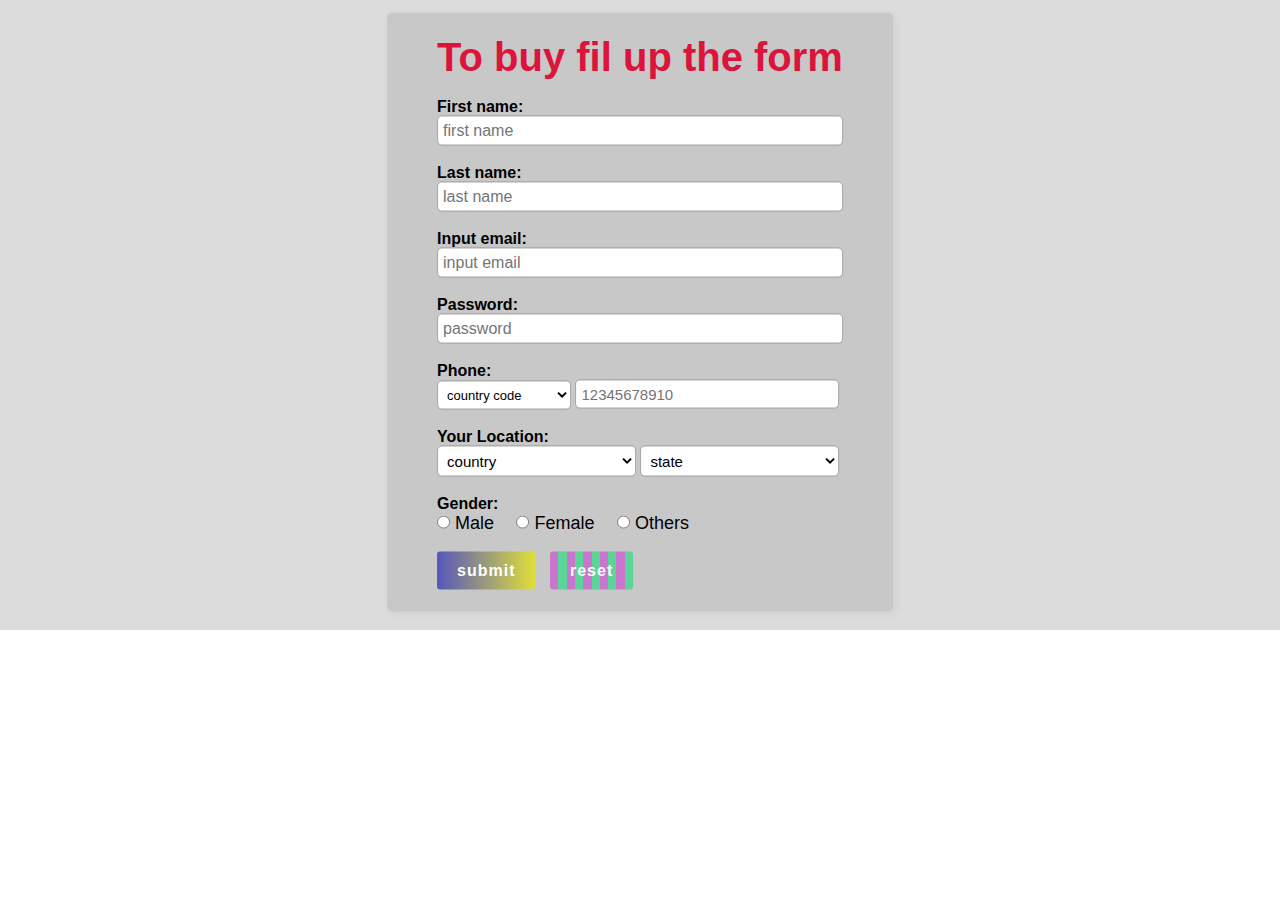
<file: form.html>
<!DOCTYPE html>
<html lang="en">
<head>
    <meta charset="UTF-8">
    <meta http-equiv="X-UA-Compatible" content="IE=edge">
    <meta name="viewport" content="width=device-width, initial-scale=1.0">
    <title>Form</title>
    <link rel="stylesheet" href="css/form.css">
</head>
<body>
    <section class="formSection">
        <div class="formParent">

            <div class="formHeading">
                <h1>To buy fil up the form</h1>
            </div><br>
            <div class="formTable">
                <form action="#" id="form-element">
                    <label for="firstName"><b>First name:</b></label><br>
                    <input type="text" id="firstName" placeholder="first name" required>
                    <br><br>
                    <label for="lastName"><b>Last name:</b></label><br>
                    <input type="text" id="lastName" placeholder="last name" required>
                    <br><br>
                    <label for="email"><b>Input email:</b></label><br>
                    <input type="email" id="email" placeholder="input email" required>
                    <br><br>
                    <label for="password"><b>Password:</b></label><br>
                    <input type="password" id="password" placeholder="password" required>
                    <br><br>

                    <label for="phone"><b>Phone:</b></label><br>
                    <select name="code" id="code">
                        <option value="country code">country code</option>
                        <option value="+880">+880</option>
                        <option value="+990">+990</option>
                        <option value="+110">+110</option>
                        <option value="+550">+550</option>
                    </select>
                    <input type="number" id="phone" placeholder="12345678910" required>
                    <br><br>

                    <label for="country" name="country" value="country"><b>Your Location:</b></label><br>
                    <select name="country" value="country" id="country" required>
                        <option value="">country</option>
                        <option value="Bangladesh">Bangladesh</option>
                        <option value="India">India</option>
                        <option value="Pakistan">Pakistan</option>
                        <option value="Nepal">Nepal</option>
                        <option value="China">China</option>
                    </select>

                    <select name="state" id="state"  required>
                        <option value="">state</option>
                        <option value="Rajshahi">Rajshahi</option>
                        <option value="Dhaka">Dhaka</option>
                        <option value="Khulna">Khulna</option>
                        <option value="Rangpur">Rangpur</option>
                        <option value="Chittagang">Chittagang</option>
                    </select>
                    <br><br>

                    <label for="male"><b>Gender:</b></label><br>
                    <input type="radio" name="gender" value="male" id="male"><label for="male" class="male">Male</label>

                    <input type="radio" name="gender" value="female" id="female" ><label for="female" class="female">Female</label>

                    <input type="radio" name="gender" value="others" id="others"><label for="others" class="others">Others</label>
                    <br><br>

                    <input type="submit" name="submit" value="submit" id="submit">
                    <input type="reset" name="reset" value="reset" id="reset">
                </form>
            </div>

        </div>
    </section>

    <script src="js/form.js"></script>
</body>
</html>
</file>
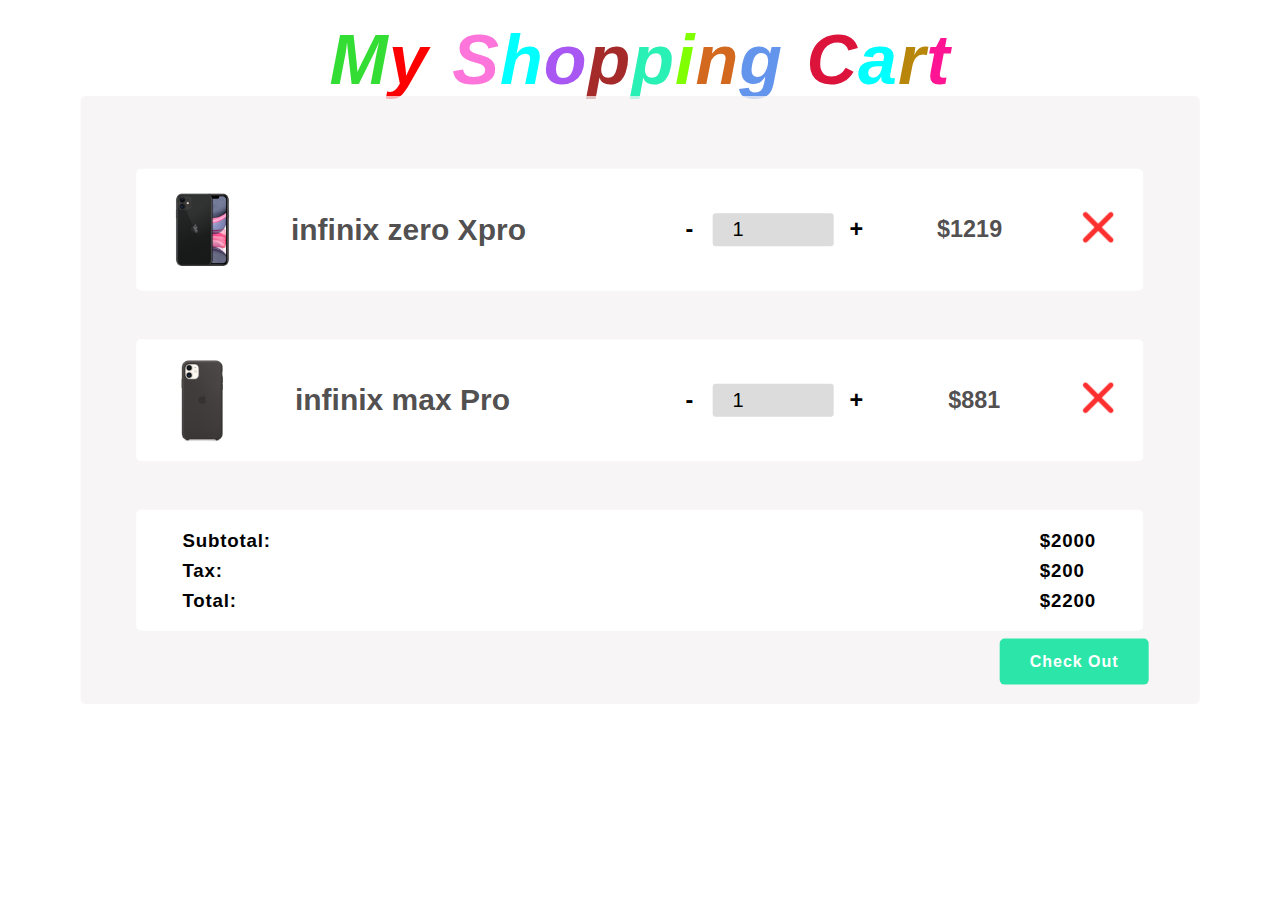
<file: shopping.html>
<!DOCTYPE html>
<html lang="en">
<head>
    <meta charset="UTF-8">
    <meta http-equiv="X-UA-Compatible" content="IE=edge">
    <meta name="viewport" content="width=device-width, initial-scale=1.0">
    <title>Shopping</title>
    <link rel="stylesheet" href="css/shopping.css">
</head>
<body>
    <section class="myShoppingCart-section">

        <div class="myShoppingCart-parent">
            <div class="myShopping">
                <h1 class="m">M<span class="y">y</span> <span class="s">S</span><span class="h">h</span><span class="o">o</span><span class="p1">p</span><span class="p2">p</span><span class="i">i</span><span class="n">n</span><span class="g">g</span> <span class="c">C</span><span class="a">a</span><span class="r">r</span><span class="t">t</span></h1>
            </div>


            <div class="choosePhoneParent">
                <div class="onePhone-parent">
                    <div class="one-phone"><img src="image/product-1.png" alt=""></div>
                    <div class="one-phoneName"><h2>infinix zero <span>X</span>pro</h2></div>

                    <div class="one-phoneMinus">
                        <button type="button" id="onePhoneMinus" class="bt"><h3>-</h3></button>
                    </div>
                    <div class="one-phoneAmount">
                        <input type="number" value="1" class="phone-p-m bt" id="onePhoneAmount">
                    </div>
                    <div class="one-phonePlus">
                        <button type="button" id="onePhonePlus" class="bt"><h3>+</h3></button>
                    </div>
                    <div class="one-phonePrice"><h3>$<span id="onePhoneTotal">1219</span></h3></div>
                    <div class="one-phoneDataReset"><img src="image/remove.png" alt=""></div>
                </div>


                <div class="twoPhone-parent">
                    <div class="two-phone"><img src="image/product-2.png" alt=""></div>
                    <div class="two-phoneName"><h2>infinix max <span>Pro</span></h2></div>
                    <div class="two-phoneMinus">
                        <button type="button" id="twoPhoneMinus"><h3>-</h3></button>
                    </div>
                    <div class="two-phoneAmount">
                        <input type="number" value="1" class="phone-p-m" id="twoPhoneAmount">
                    </div>
                    <div class="two-phonePlus">
                        <button type="button" id="twoPhonePlus"><h3>+</h3></button>
                    </div>
                    <div class="two-phonePrice"><h3>$<span id="twoPhoneTotal">881</span></h3></div>
                    <div class="two-phoneDataReset"><img src="image/remove.png" alt=""></div>
                </div>


                <div class="phoneTotal-parent">
                    <div class="phoneTotal" id="phoneTotal">
                        <h3>Subtotal:</h3>
                        <h3>Tax:</h3>
                        <h3>Total:</h3>
                    </div>
                    <div class="phoneTotalAmount">
                        <h3>$<span id="price-2000">2000</span></h3>
                        <h3>$<span id="price-200">200</span></h3>
                        <h3>$<span id="price-2200">2200</span></h3>
                    </div>
                </div>

                <button type="button" class="btn1" id="check-out">Check Out</button>
            </div>
        </div>




    </section>
    <script src="js/shopping.js"></script>
</body>
</html>
</file>
<file: css/form.css>
* {
    margin: 0;
    padding: 0;
    box-sizing: border-box;
    font-family: Arial, Helvetica, sans-serif;
}

.formSection {
    max-width: 100%;
    height: 630px;
    background-color: gainsboro;
    position: relative;
}

.formParent {
    max-width: 80%;
    max-height: 95%;
    background: rgba(120, 120, 120, 0.20);
    padding: 50px;
    border-radius: 5px;
    position: relative;
    box-sizing: border-box;
    position: absolute;
    top: 40%;
    left: 50%;
    transform: translate(-50%, -40%);
    box-shadow: 2px 2px 10px rgba(0, 0, 0, 0.05);

}

.formHeading {
    font-size: 20px;
    color: crimson;
    margin-top: -28px;
}



.formTable #firstName, #lastName, #email, #password {
    width: 100%;
    font-size: 16px;
    padding: 5px 5px;
    border: 1px solid rgba(26, 24, 24, 0.373);
    border-radius: 5px;
}

#code {
    width: 33%;
    font-size: 13px;
    padding: 5px 5px;
    border: 1px solid rgba(26, 24, 24, 0.373);
    border-radius: 5px;
    background: white;
}
#phone {
    width: 65%;
    font-size: 15px;
    padding: 5px 5px;
    border: 1px solid rgba(26, 24, 24, 0.373);
    border-radius: 5px;
    background: white;
}

#country {
    width: 49%;
    font-size: 15px;
    padding: 5px 5px;
    border: 1px solid rgba(26, 24, 24, 0.373);
    border-radius: 5px;
    background: white;
}

#state {
    width: 49%;
    font-size: 15px;
    padding: 5px 5px;
    border: 1px solid rgba(26, 24, 24, 0.373);
    border-radius: 5px;
    background: white;
}

.male, .female, .others {
    margin: 0 18px 0 0;
    font-size: 18px;
}

#male, #female, #others {
    margin: 0 5px 0 0;
}

#submit {
    font-size: 16px;
    font-weight: bold;
    color: white;
    background: linear-gradient(to right, #2222b9af, #dfdf39);
    padding: 10px 20px;
    border: none;
    outline: none;
    border-radius: 3px;
    margin: 0 10px 0 0;
    letter-spacing: 1px;

}

#reset {
    font-size: 16px;
    font-weight: bold;
    color: white;
    background: repeating-linear-gradient(to right, #cd29d386 0% 10%, #13dd789a 10% 20%);
    padding: 10px 20px;
    border: none;
    outline: none;
    border-radius: 3px;
    letter-spacing: 1px;

}

#form-element {
    position: relative;
    box-sizing: border-box;
    margin-top: 0px;
}



/* ================== Responsive css  start ================== */











@media only screen and (min-width: 360px) and (max-width: 747px) {


    .formSection {
        max-width: 100%;
        height: auto;
        position: relative;
    }

    .formParent {
        width: 100%;
        padding: 20px;
        background: white;
        position: relative;
        box-sizing: border-box;
        margin: 80px auto 0 auto;
        position: absolute;
        top: 50%;
        left: 50%;
        transform: translate(-50%, -50%);
    }

    .formHeading {
        font-size: 15px;
        color: crimson;
        margin: px;
    }

    .formTable {
        width: 100%;
        margin: 0px auto 0 auto;

    }

    #form-element {
        width: 100%;
        background: gainsboro;
        padding: 20px;
        border-radius: 5px;

    }


    .male, .female, .others {
        margin: 0 8px 0 0;
        font-size: 15px;
    }

    #male, #female, #others {
        margin: 0 2px 0 0;
    }


}

@media only screen and (min-width: 300px) and (max-width: 400px) {

    .formTable #firstName, #lastName, #email, #password {
        width: 90%;
        font-size: 15px;
        padding: 4px 4px;

    }

    #code {
        width: 29%;
        font-size: 14px;
        padding: 4px 4px;

    }
    #phone {
        width: 59%;
        font-size: 14px;
        padding: 4px 4px;
    }

    #country {
        width: 44%;
        font-size: 14px;
        padding: 4px 4px;

    }

    #state {
        width: 44%;
        font-size: 14px;
        padding: 4px 4px;

    }

    .male, .female, .others {
        font-size: 14px;
    }

    #male, #female, #others {
        margin: 0 4px 0 0;
    }

    #submit {
        font-size: 14px;
        font-weight: bold;
        color: white;
        padding: 8px 16px;
        margin: 0 8px 0 0;


    }

    #reset {
        font-size: 14px;
        font-weight: bold;
        color: white;
        padding: 8px 16px;
    }
}
</file>
<file: css/shopping.css>
* {
    margin: 0;
    padding: 0;
    box-sizing: border-box;
    font-family: Arial, Helvetica, sans-serif;
}

.myShoppingCart-section {
    width: 100%;
    height: 800px;
    position: relative;
}

.myShoppingCart-parent {
    width: 95%;
    height: 95%;
    position: relative;
    position: absolute;
    top: 50%;
    left: 50%;
    transform: translate(-50%, -50%);
    text-align: center;

}
/* =================== myShopping start ==================== */
.myShopping {
    font-size: 35px;
    font-style: italic;
    text-align: center;
    letter-spacing: 1px;
    word-spacing: 3px;
}

.m {
    color: rgb(52, 221, 52);
}
.y {
    color: red;
}
.s {
    color: rgb(253, 117, 219);
}
.h {
    color: aqua;
}
.o {
    color: rgb(168, 87, 243);
}
.p1 {
    color: brown;
}
.p2 {
    color: rgb(41, 240, 180);
}
.i {
    color: chartreuse;
}
.n {
    color: chocolate;
}
.g {
    color: cornflowerblue;
}
.c {
    color: crimson;
}
.a {
    color: cyan;
}
.r {
    color: darkgoldenrod;
}
.t {
    color: deeppink;
}
/* =================== myShopping end =================== */


.choosePhoneParent {
    width: 92%;
    height: 80%;
    background: rgba(245, 242, 242, 0.753);
    border-radius: 5px;
    position: relative;
    position: absolute;
    top: 50%;
    left: 50%;
    transform: translate(-50%, -50%);
}


.onePhone-parent {
    width: 90%;
    height: 20%;
    background: white;
    border-radius: 5px;
    box-sizing: border-box;
    position: relative;
    position: absolute;
    top: 15%;
    left: 50%;
    transform: translate(-50%, -15%);
}
.twoPhone-parent {
    width: 90%;
    height: 20%;
    background: white;
    border-radius: 5px;
    box-sizing: border-box;
    position: relative;
    position: absolute;
    top: 50%;
    left: 50%;
    transform: translate(-50%, -50%);
}
/* ====================  phone details start =================== */

.one-phone img, .two-phone img {
    width: 75px;
    height: 120px;
    object-fit: contain;
    position: absolute;
    top: 50%;
    left: 3%;
    transform: translate(-3%, -50%);
}

.one-phoneName, .two-phoneName {
    color: rgba(43, 40, 40, 0.829);
    font-size: 20px;
    position: absolute;
    top: 50%;
    left: 20%;
    transform: translate(-20%, -50%);
}

.one-phoneMinus button, .two-phoneMinus button {
    padding: 5px 5px 5px 5px;
    font-size: 20px;
    position: absolute;
    top: 50%;
    left: 55%;
    transform: translate(-55%, -50%);
    cursor: pointer;
    border: none;
    outline: none;
    border-radius: 3px;
    background: none;
}

.one-phoneAmount .phone-p-m, .two-phoneAmount .phone-p-m {
    width: 12%;
    font-size: 20px;
    background: gainsboro;
    padding: 5px 20px;
    border-radius: 3px;
    position: absolute;
    top: 50%;
    left: 65%;
    transform: translate(-65%, -50%);
    border: none;
    outline: none;
    object-fit: contain;
}

.one-phonePlus button, .two-phonePlus button{
    padding: 5px 5px 5px 5px;
    font-size: 20px;
    position: absolute;
    top: 50%;
    left: 72%;
    transform: translate(-72%, -50%);
    cursor: pointer;
    border: none;
    outline: none;
    border-radius: 3px;
    background: none;
}

.one-phonePrice, .two-phonePrice {
    font-size: 20px;
    color: rgba(43, 40, 40, 0.822);
    position: absolute;
    top: 50%;
    left: 85%;
    transform: translate(-85%, -50%);
}

.one-phoneDataReset, .two-phoneDataReset {
    font-size: 20px;
    position: absolute;
    top: 50%;
    left: 97%;
    transform: translate(-97%, -50%);
    cursor: pointer;
}


.phoneTotal-parent {
    width: 90%;
    height: 20%;
    background: white;
    border-radius: 5px;
    box-sizing: border-box;
    position: relative;
    position: absolute;
    top: 85%;
    left: 50%;
    transform: translate(-50%, -85%);
    display: flex;
    justify-content: center;
    align-items: center;
}

/* ================  phone details end,  amount section start  ============= */

.phoneTotal-parent .phoneTotal {
    text-align: left;
    position: absolute;
    top: 50%;
    left: 5%;
    transform: translate(-5%, -50%);
    letter-spacing: 0.8px;
    line-height: 30px;
}
.phoneTotal-parent .phoneTotalAmount {
    text-align: left;
    position: absolute;
    top: 50%;
    left: 95%;
    transform: translate(-95%, -50%);
    letter-spacing: 0.8px;
    line-height: 30px;
}
/* ================   amount section end,   button section start  ============= */


.btn1 {
    color: white;
    font-size: 16px;
    font-weight: bold;
    letter-spacing: 1px;
    background: #2be6a8;
    padding: 14px 30px;
    border: none;
    outline: none;
    border-radius: 5px;
    position: absolute;
    bottom: 3%;
    right: 4%;
    transform: translate(-4%, -3%);

}

/* ========================================  mobile responsive start ===================== */

@media only screen and (min-width: 300px) and (max-width: 400px) {
    .myShoppingCart-parent {
        width: 95%;
        height: 95%;
        text-align: center;
    }
    /* =================== myShopping start ==================== */
    .myShopping {
        font-size: 18px;

    }

    /* =================== myShopping end =================== */

    .choosePhoneParent {
        width: 95%;
        height: 85%;
    }


    .onePhone-parent {
        width: 95%;
        height: 20%;
    }

    .twoPhone-parent {
        width: 95%;
        height: 20%;
    }
    /* ====================  phone details start =================== */

    .one-phone img, .two-phone img {
        width: 30px;
        height: 60px;
        object-fit: contain;
    }

    .one-phoneName, .two-phoneName {
        font-size: 9px;
        position: absolute;
        top: 75%;
        left: 5%;
        transform: translate(-5%, -75%);
    }

    .one-phoneMinus button, .two-phoneMinus button {
        padding: 3px 3px 3px 3px;
        font-size: 12px;
        position: absolute;
        top: 50%;
        left: 25%;
        transform: translate(-25%, -50%)
    }

    .one-phoneAmount .phone-p-m, .two-phoneAmount .phone-p-m {
    width: 25%;
    font-size: 12px;
    position: absolute;
    top: 50%;
    left: 45%;
    transform: translate(-45%, -50%);


    }

    .one-phonePlus button, .two-phonePlus button{
        padding: 3px 3px 3px 3px;
        font-size: 12px;
        position: absolute;
        top: 50%;
        left: 65%;
        transform: translate(-65%, -50%);
    }

    .one-phonePrice, .two-phonePrice {
        font-size: 12px;
    }

    .one-phoneDataReset img, .two-phoneDataReset img {
        width: 15px;
        height: 15px;
        object-fit: contain;
    }


    .phoneTotal-parent {
        font-size: 12px;
    }

    /* ================  phone details end,  amount section start  ============= */

    .phoneTotal-parent .phoneTotal {
        letter-spacing: 0.6px;
        line-height: 25px;
    }
    .phoneTotal-parent .phoneTotalAmount {

        letter-spacing: 0.6px;
        line-height: 25px;
    }
    /* ================   amount section end,   button section start  ============= */


    .btn1 {

        font-size: 10px;
        letter-spacing: 1px;
        padding: 10px 12px;

    }
}

/* ============================== 400-600px responsive start ============================ */

@media only screen and (min-width: 401px) and (max-width: 600px) {
    .myShoppingCart-parent {
        width: 95%;
        height: 95%;
        text-align: center;
    }
    /* =================== myShopping start ==================== */
    .myShopping {
        font-size: 25px;

    }

    /* =================== myShopping end =================== */

    .choosePhoneParent {
        width: 95%;
        height: 85%;
    }


    .onePhone-parent {
        width: 95%;
        height: 20%;
    }

    .twoPhone-parent {
        width: 95%;
        height: 20%;
    }
    /* ====================  phone details start =================== */

    .one-phone img, .two-phone img {
        width: 40px;
        height: 80px;
        object-fit: contain;
    }

    .one-phoneName, .two-phoneName {
        font-size: 10px;
        position: absolute;
        top: 75%;
        left: 5%;
        transform: translate(-5%, -75%);
    }

    .one-phoneMinus button, .two-phoneMinus button {
        padding: 4px 4px 4px 4px;
        font-size: 14px;
        position: absolute;
        top: 50%;
        left: 25%;
        transform: translate(-25%, -50%)
    }

    .one-phoneAmount .phone-p-m, .two-phoneAmount .phone-p-m {
    width: 25%;
    font-size: 14px;
    position: absolute;
    top: 50%;
    left: 45%;
    transform: translate(-45%, -50%);


    }

    .one-phonePlus button, .two-phonePlus button{
        padding: 4px 4px 4px 4px;
        font-size: 12px;
        position: absolute;
        top: 50%;
        left: 65%;
        transform: translate(-65%, -50%);
    }

    .one-phonePrice, .two-phonePrice {
        font-size: 14px;
    }

    .one-phoneDataReset img, .two-phoneDataReset img {
        width: 18px;
        height: 18px;
        object-fit: contain;
    }


    .phoneTotal-parent {
        font-size: 14px;
    }

    /* ========  phone details end,  amount section start  ========= */

    .phoneTotal-parent .phoneTotal {
        letter-spacing: 0.6px;
        line-height: 25px;
    }
    .phoneTotal-parent .phoneTotalAmount {

        letter-spacing: 0.6px;
        line-height: 25px;
    }
    /* =========  amount section end,   button section start  ========= */


    .btn1 {

        font-size: 12px;
        letter-spacing: 1px;
        padding: 10px 12px;

    }
}

/* ============================== 601-800px responsive start ============================ */

@media only screen and (min-width: 601px) and (max-width: 800px) {
    .myShoppingCart-parent {
        width: 95%;
        height: 95%;
        text-align: center;
    }
    /* =================== myShopping start ==================== */
    .myShopping {
        font-size: 25px;

    }

    /* =================== myShopping end =================== */

    .choosePhoneParent {
        width: 95%;
        height: 80%;
    }


    .onePhone-parent {
        width: 95%;
        height: 20%;
    }

    .twoPhone-parent {
        width: 95%;
        height: 20%;
    }
    /* ====================  phone details start =================== */

    .one-phone img, .two-phone img {
        width: 60px;
        height: 120px;
        object-fit: contain;
    }

    .one-phoneName, .two-phoneName {
        font-size: 14px;
        position: absolute;
        top: 50%;
        left: 18%;
        transform: translate(-18%, -50%);
    }

    .one-phoneMinus button, .two-phoneMinus button {
        padding: 4px;
        font-size: 16px;
        position: absolute;
        top: 50%;
        left: 48%;
        transform: translate(-48%, -50%)
    }

    .one-phoneAmount .phone-p-m, .two-phoneAmount .phone-p-m {
    width: 15%;
    font-size: 16px;
    position: absolute;
    top: 50%;
    left: 60%;
    transform: translate(-60%, -50%);


    }

    .one-phonePlus button, .two-phonePlus button{
        padding: 4px 4px 4px 4px;
        font-size: 16px;
        position: absolute;
        top: 50%;
        left: 70%;
        transform: translate(-70%, -50%);
    }

    .one-phonePrice, .two-phonePrice {
        font-size: 16px;
    }

    .one-phoneDataReset img, .two-phoneDataReset img {
        width: 20px;
        height: 20px;
        object-fit: contain;
    }


    .phoneTotal-parent {
        font-size: 16px;
    }

    /* ================  phone details end,  amount section start  ============= */

    .phoneTotal-parent .phoneTotal {
        letter-spacing: 0.6px;
        line-height: 25px;
    }
    .phoneTotal-parent .phoneTotalAmount {

        letter-spacing: 0.6px;
        line-height: 25px;
    }
    /* ================   amount section end,   button section start  ============= */


    .btn1 {

        font-size: 14px;
        letter-spacing: 1px;
        padding: 10px 12px;

    }
}

/* ============================== 801-1000px responsive start ============================ */

@media only screen and (min-width: 801px) and (max-width: 1000px) {
    .myShoppingCart-parent {
        width: 95%;
        height: 95%;
        text-align: center;
    }
    /* =================== myShopping start ==================== */
    .myShopping {
        font-size: 30px;

    }

    /* =================== myShopping end =================== */

    .choosePhoneParent {
        width: 95%;
        height: 80%;
    }


    .onePhone-parent {
        width: 95%;
        height: 20%;
    }

    .twoPhone-parent {
        width: 95%;
        height: 20%;
    }
    /* ====================  phone details start =================== */

    .one-phone img, .two-phone img {
        width: 60px;
        height: 120px;
        object-fit: contain;
    }

    .one-phoneName, .two-phoneName {
        font-size: 16px;
        position: absolute;
        top: 50%;
        left: 20%;
        transform: translate(-20%, -50%);
    }

    .one-phoneMinus button, .two-phoneMinus button {
        padding: 5px;
        font-size: 16px;
        position: absolute;
        top: 50%;
        left: 50%;
        transform: translate(-50%, -50%)
    }

    .one-phoneAmount .phone-p-m, .two-phoneAmount .phone-p-m {
    width: 10%;
    font-size: 18px;
    position: absolute;
    top: 50%;
    left: 60%;
    transform: translate(-60%, -50%);


    }

    .one-phonePlus button, .two-phonePlus button{
        padding: 5px;
        font-size: 16px;
        position: absolute;
        top: 50%;
        left: 70%;
        transform: translate(-70%, -50%);
    }

    .one-phonePrice, .two-phonePrice {
        font-size: 16px;
    }

    .one-phoneDataReset img, .two-phoneDataReset img {
        width: 20px;
        height: 20px;
        object-fit: contain;
    }


    .phoneTotal-parent {
        font-size: 16px;
    }

    /* ================  phone details end,  amount section start  ============= */

    .phoneTotal-parent .phoneTotal {
        letter-spacing: 0.6px;
        line-height: 25px;
    }
    .phoneTotal-parent .phoneTotalAmount {

        letter-spacing: 0.6px;
        line-height: 25px;
    }
    /* ================   amount section end,   button section start  ============= */


    .btn1 {

        font-size: 14px;
        letter-spacing: 1px;
        padding: 10px 12px;

    }
}
</file>
